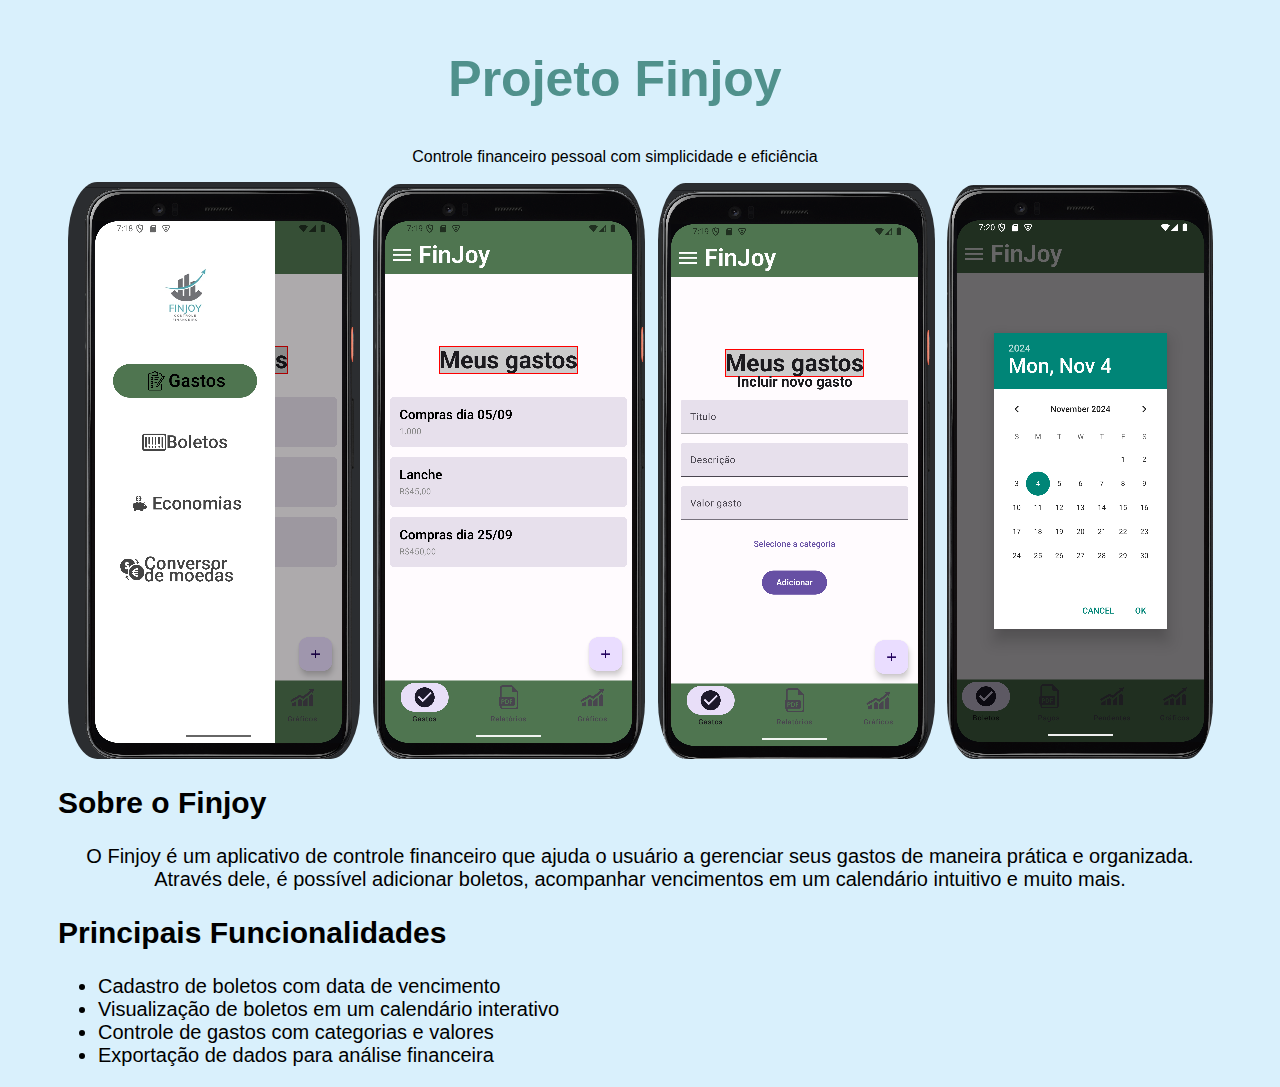
<file: html/finjoy.html>
<!DOCTYPE html>
<html lang="en">
<head>
    <meta charset="UTF-8">
    <meta name="viewport" content="width=device-width, initial-scale=1.0">
    <title>finjoy</title>
    <link rel="stylesheet" href="/style/finjoy.css">
</head>
<body>
    <header>
        <h1>Projeto Finjoy</h1>
        <p>Controle financeiro pessoal com simplicidade e eficiência</p>
    </header>

    <div class="container">
        <section class="image-gallery">
            <img src="/img/finjoy1.png" alt="Tela de Boleto do Finjoy">
            <img src="/img/fnjoy2.png" alt="Tela de Calendário do Finjoy">
            <img src="/img/finjoy3.png" alt="Tela de Adicionar Boleto do Finjoy">
            <img src="/img/finjoy5.png" alt="Tela de Adicionar Boleto do Finjoy">

        </section>
    
        <section class="description">
            <h2>Sobre o Finjoy</h2>
            <p>O Finjoy é um aplicativo de controle financeiro que ajuda o usuário a gerenciar seus gastos de maneira prática e organizada. Através dele, é possível adicionar boletos, acompanhar vencimentos em um calendário intuitivo e muito mais.</p>
            
            <h2>Principais Funcionalidades</h2>
            <ul>
                <li>Cadastro de boletos com data de vencimento</li>
                <li>Visualização de boletos em um calendário interativo</li>
                <li>Controle de gastos com categorias e valores</li>
                <li>Exportação de dados para análise financeira</li>
            </ul>
        </section>
    </div>
</body>
</html>
</file>
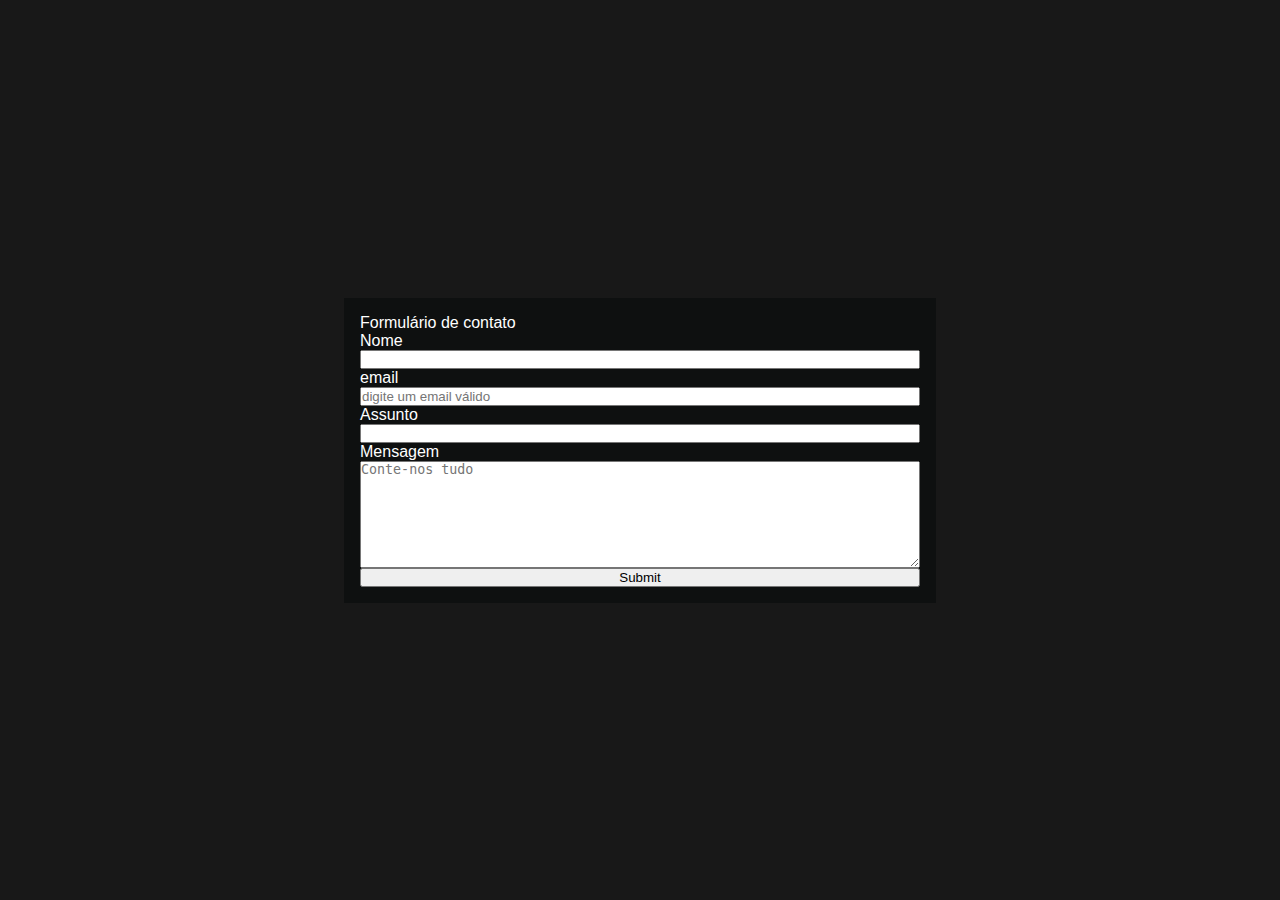
<file: html/form.html>
<!DOCTYPE html>
<html lang="pt-br">
<head>
    <meta charset="UTF-8">
    <meta name="viewport" content="width=device-width, initial-scale=1.0">
    <title>Formulario de Contato</title>
    <link rel="stylesheet" href="/style/form.css">
</head>
<body>

    <form action="">
        <fieldset>
            <legend>Formulário de contato</legend>

            <label for="name">Nome</label>
            <input type="text" id="name" name="name" requiredplaceholder="Digite o seu nome completo">

            <label for="email">email</label>
            <input type="email" name="email" id="email" required aria-required="true" placeholder="digite um email válido">

            <label for="subject">Assunto</label>
            <input type="text" id="subject" name="subject">

            <label for="message">Mensagem</label>
            <textarea name="message" id="message" rows="7" required maxlength="1000" minlength="20" placeholder="Conte-nos tudo"></textarea>

            <input type="submit" class="btn">
        </fieldset>
    </form>
</body>
</html>
</file>
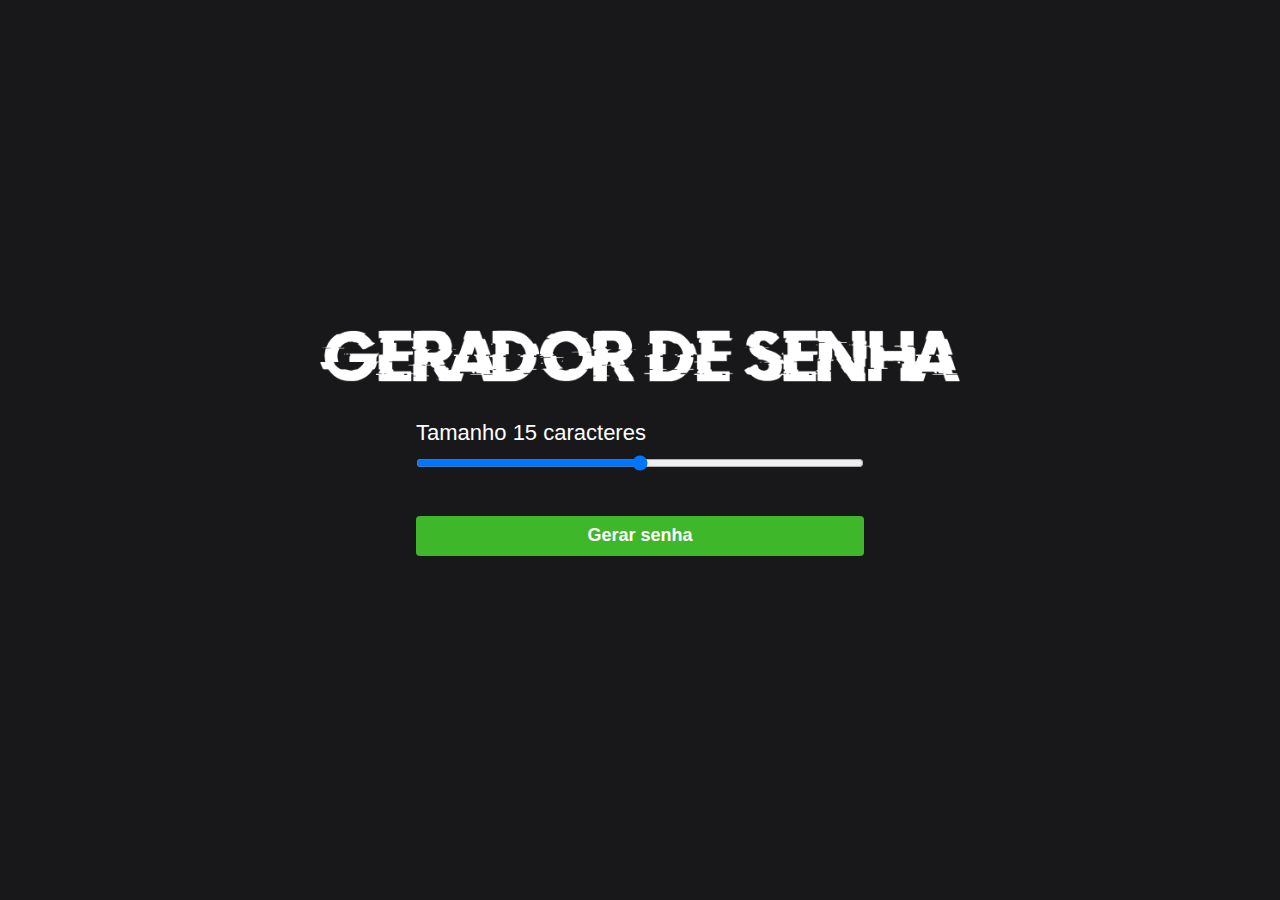
<file: html/gerador.html>
<!DOCTYPE html>
<html lang="en">
<head>
    <meta charset="UTF-8">
    <meta name="viewport" content="width=device-width, initial-scale=1.0">
    <meta name="keywords" content="Gerador de senhas, gerador password">
    <title>Gerador De Senha</title>

    <link rel="stylesheet" href="/style/gerador.css">
</head>
<body>
    <img class="logo" src="/img/logo.png" alt="Gerador de senha logo" >

    <main class="container-input">
        <span>Tamanho <span id="valor"></span> caracteres</span>
        <input id="slider" class="slider" type="range" min="5" max="25" value="15">

        <button id="button" class="button-cta" onclick="generatePassword()">Gerar senha</button>
    </main>

    <div id="container-password" onclick="copyPassword()" class="container-password hide">
        <span class="title">Sua gerada foi:</span>
        <span id="password" class="password"></span>
        <span class="tooltip">Clique na senha para copiar</span>

    </div>

    <script src="/javaScript/script.js"></script>
</body>
</html>
</file>
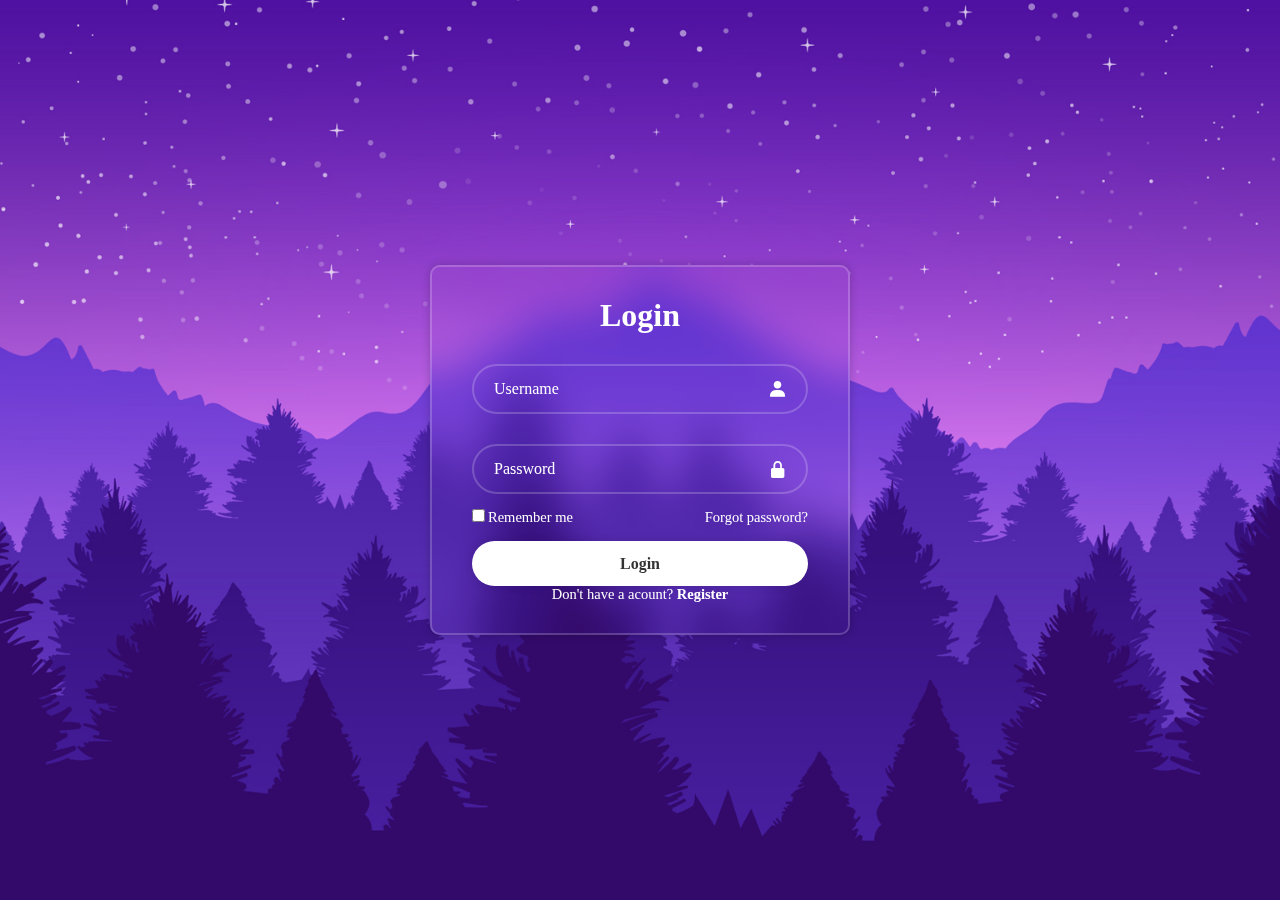
<file: html/login.html>
<!DOCTYPE html>
<html lang="en">
<head>
    <meta charset="UTF-8">
    <meta name="viewport" content="width=device-width, initial-scale=1.0">
    <title>Login</title>
    <link rel="stylesheet" href="/style/login.css">
    <link href='https://unpkg.com/boxicons@2.1.4/css/boxicons.min.css' rel='stylesheet'>

</head>
<body>
    <div class="wrapper">
        <form action="">
            <h1>Login</h1>
            <div class="input-box">
                <input type="text" placeholder="Username" required>
                <i class='bx bxs-user'></i>
            </div>
            <div class="input-box">
                <input type="password" placeholder="Password" required>
                <i class='bx bxs-lock-alt'></i>
            </div>

            <div class="remember-forgot">
                <label for=""><input type="checkbox">Remember me</label>
                <a href="#">Forgot password?</a>
            </div>

            <button type="submit" class="btn">Login</button>

            <div class="register-link">
                <p>Don't have a acount? <a href="#"> Register</a></p>
            </div>
        </form>
    </div>
</body>
</html>
</file>
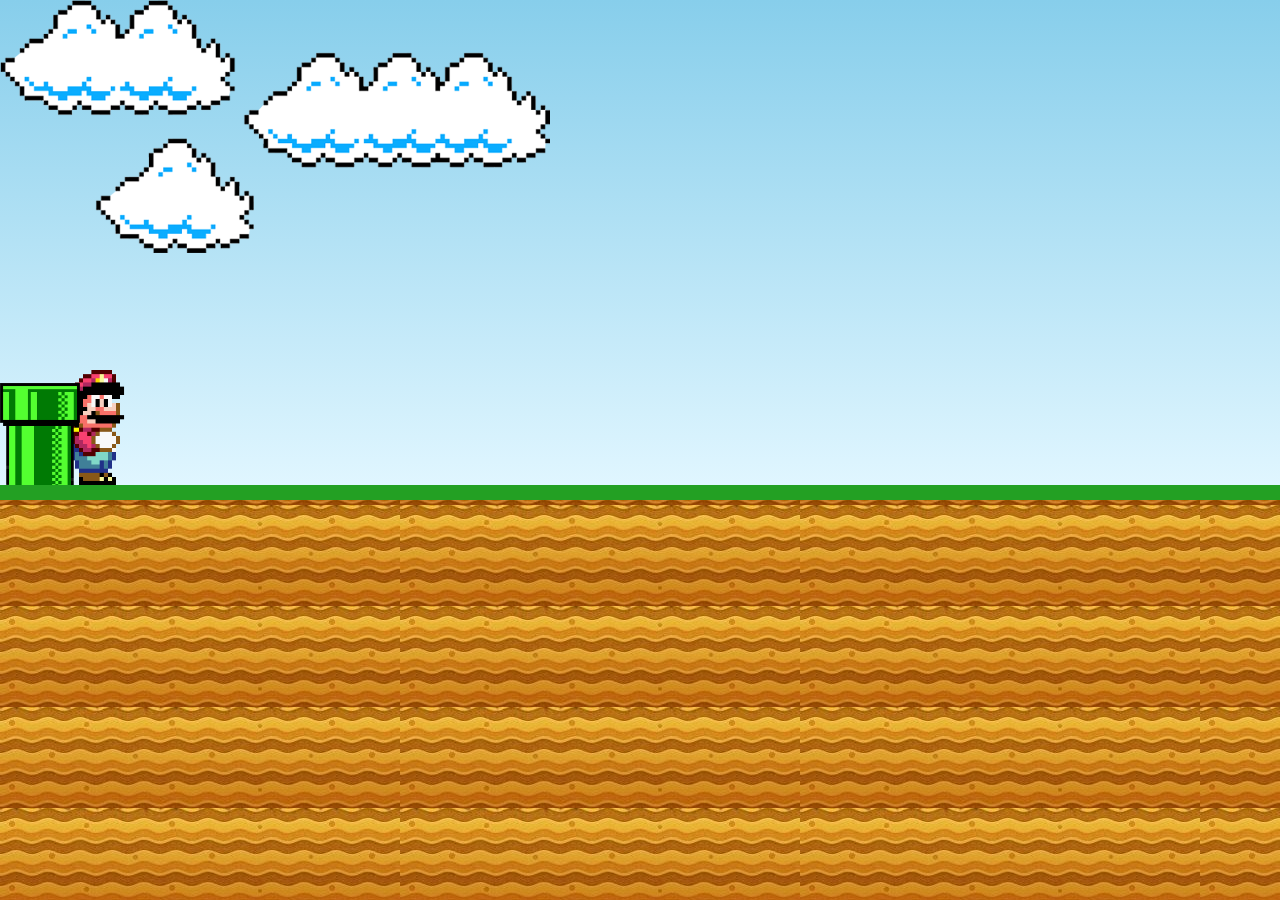
<file: html/mario.html>
<!DOCTYPE html>
<html lang="pt-br">
<head>
    <meta charset="UTF-8">
    <meta name="viewport" content="width=device-width, initial-scale=1.0">
    <title>Mario Jump</title>
    <link rel="stylesheet" href="/style/mario.css">
</head>
<body>
    <div class="game-board">
        <img src="/img/clouds.png" class="clouds">
        <img src="/img/mario.gif" class="mario">
        <img src="/img/pipe.png" class="pipe">
    </div>
    <script src="/javaScript/scriptMario.js"></script>
</body>
</html>
</file>
<file: style/finjoy.css>
html {
    font-size: 62.5%;
    font-family: 'Trebuchet MS', 'Lucida Sans Unicode', 'Lucida Grande', 'Lucida Sans', Arial, sans-serif;
    font-weight: 400;
    background-color: #d9f0fc;
    
}

p{
    font-size: 1.6rem;
    text-align: center;
    margin-right: 5rem;
    
}

h1{
    font-size: 2.2rem;
    font-family: 'Lucida Sans', 'Lucida Sans Regular', 'Lucida Grande', 'Lucida Sans Unicode', Geneva, Verdana, sans-serif;
    color: #50918c;
    margin-right: 5rem;
    margin-bottom: 4rem;
    margin-top: 5rem;
    text-align: center;
    font-size: 5rem;
}

.container {
    margin-left: 5rem;
}

.container img {
    border-radius: 10%;
    margin-left: 1rem;

}

.description {
    font-size: 2rem;
    
}

.description p {
    font-size: 2rem;
}
</file>
<file: style/form.css>
* {
    margin: 0;
    padding: 0;
}

html {
    background-color: #181818;
    font-family: Arial, Helvetica, sans-serif;
    color: white;
}

body {
    display: flex;
    justify-content: center;
    align-items: center;
    min-height: 100vh;
    margin: 0;
}

form {
    width: 90%;
    min-width: 28.125em;
    max-width: 35em;
    background-color: #0e1010;
    padding: 1em;
}

fieldset {
    border: none;
    padding: 0;
    margin: 0;
}

label,
input,
textarea {
    display: block;
    width: 100%;
    box-sizing: border-box;
}
</file>
<file: style/gerador.css>
*{
    font-family: sans-serif;
    width: 100%;
    margin: 0 auto;
    box-sizing: border-box;
}

body{
    background-color: #18181B;
    width: 100%;
    height: 100vh;
    display: flex;
    justify-content: center;
    align-items: center;
    flex-direction: column;
}

.logo{
    max-width: 40rem;
    margin-bottom: 24px;
}

.container-input{
    max-width: 28rem;
    margin: 14px 0;
}

.container-input span{
    color: #FFF;
    font-size: 22px;
}

.slider{
    
    width: 100%;
    border-radius: 5px;
    background: #DFDFDF;
    height: 18px;
    outline: none;
    margin-top: 8px;
}

.button-cta{
    height: 40px;
    background-color: #3EB72B;
    border: 0;
    border-radius: 4px;
    cursor: pointer;
    margin-top: 40px;
    color: #FFF;
    font-weight: bold;
    font-size: 18px;
}

.container-password{
    max-width: 480px;
    margin: 14px 0;
    display: flex;
    align-items: center;
    flex-direction: column;
    cursor: pointer;
}

.title{
    text-align: center;
    color: #FFF;
    font-size: 28px;
    margin-top: 24px;
    margin-bottom: 8px;
}

.password{
    height: 60px;
    background-color: rgba(0, 0, 0, 0.40);
    border-radius: 4px;
    display: flex;
    justify-content: center;
    align-items: center;
    color: #FFF;
    border: 1px solid #313131;
    transition: transform 0.5s;
}

.password:hover{
    transform: scale(1.05);
}

.tooltip{
    color: #FFF;
    position: relative;
    top: 20px;
    padding: 6px 8px;
    background: rgb(15, 15, 15);
    text-align: center;
    font-size: 16px;
    border-radius: 6px;
    visibility: hidden;
    opacity: 0;
    transition: all 0.5s ease-in-out;
}

.hide{
    display: none;
}

.container-password:hover .tooltip{
    visibility: visible;
    bottom: 50px;
    opacity: 1;
}
</file>
<file: style/login.css>
* {
    margin: 0;
    padding: 0;
    box-sizing: border-box;
    font-family:Georgia, 'Times New Roman', Times, serif;
}

body {
    display: flex;
    justify-content: center;
    align-items: center;
    min-height: 100vh;
    background: url(/imgs/img.jpg) no-repeat;
    background-size: cover;
    background-position: center;
}

.wrapper {
    width: 420px;
    background: transparent;
    border: 2px solid rgba(255, 255, 255, .2); 
    backdrop-filter: blur(20px);/*Para deixar meio borrado*/
    box-shadow: 0 0 10px rgba(0, 0, 0, .2);
    color: #fff;
    border-radius: 10px;
    padding: 30px 40px;
}

.wrapper h1 {
    font-size: 32px;
    text-align: center;
}

.wrapper .input-box {
    position: relative;
    width: 100%;
    height: 50px;
   /* background: salmon; */
    margin: 30px 0;
}

.input-box input {
    width: 100%;
    height: 100%;
    background: transparent;
    border: none;
    outline: none;
    border: 2px solid rgba(255, 255, 255, .2);
    border-radius: 40px;
    font-size: 16px;
    color: #fff;
    padding: 20px 45px 20px 20px;
}

.input-box input::placeholder {
    color: #fff;
}

.input-box i {
    position: absolute;
    right: 20px;
    top: 50%;
    transform: translateY(-50%);
    font-size: 20px;
}

.wrapper .remember-forgot {
    display: flex;
    justify-content: space-between;
    font-size: 14.5px;
    margin: -15px 0 15px;
}

.remember-forgot label input {
    accent-color: #fff;
    margin-right: 3px;

}

.remember-forgot a {
    color: #fff;
    text-decoration: none;
}

.remember-forgot a:hover {
    text-decoration: underline;
}

.wrapper .btn {
    width: 100%;
    height: 45px;
    background: #fff;
    border: none;
    outline: none;
    border-radius: 40px;
    box-shadow: 0 0 10px rgba(0, 0, 0, .1);
    cursor: pointer;
    font-size: 16px;
    color: #333;
    font-weight: 600;
}

.wrapper .register-link {
    font-size: 14.5px;
    text-align: center;
    margin-top: 20px 0 15px;
}

.register-link p a {
    color: #fff;
    text-decoration: none;
    font-weight: 600;
}

.register-link p a:hover {
    text-decoration: underline;
}
</file>
<file: style/mario.css>
*{
    margin: 0;
    padding: 0;
    box-sizing: border-box;
}

body {
    background: url(/img/grama.jpg);
}
.game-board {
    width: 100%;
    height: 500px;
    border-bottom: 15px solid rgb(35, 160, 35);
    margin: 0 auto;
    position: relative;
    overflow: hidden;/*quando sair da div desaparece*/
    background: linear-gradient(#87CEEB, #E0F6FF);
}

.pipe {
    position: absolute;
    bottom: 0;/*Deixa na parte de baixo*/
    width: 80px;
    /*right: 100%; fica fora*/
    animation: pipe-animation 1.5s infinite linear;

}

.mario {
    width: 150px;
    position: absolute;
    bottom: 0;/*Para o mario ficar embaixo*/
}

.jump {
    animation: jump 500ms ease-out;
}


.clouds {
    position: absolute;
    width: 550px;
    animation: clouds-animation 20s infinite linear;
}


@keyframes pipe-animation {
    from {
        right: -80px;

    }/*Inicio da animação*/

    to {
        right: 100%;

    }/*termina*/

}

@keyframes jump {
    0% {
        bottom: 0;
    }

    40% {
        bottom: 180px;
    }

    50% {
        bottom: 180px;
    }

    60% {
        bottom: 180px;
    }

    100% {
        bottom: 0;
    }
}

@keyframes clouds-animation {
    from {
        right: -550px;
    }

    to {
        right: 100%;
    }
}

@media (max-width: 768px) {
    
}
</file>
